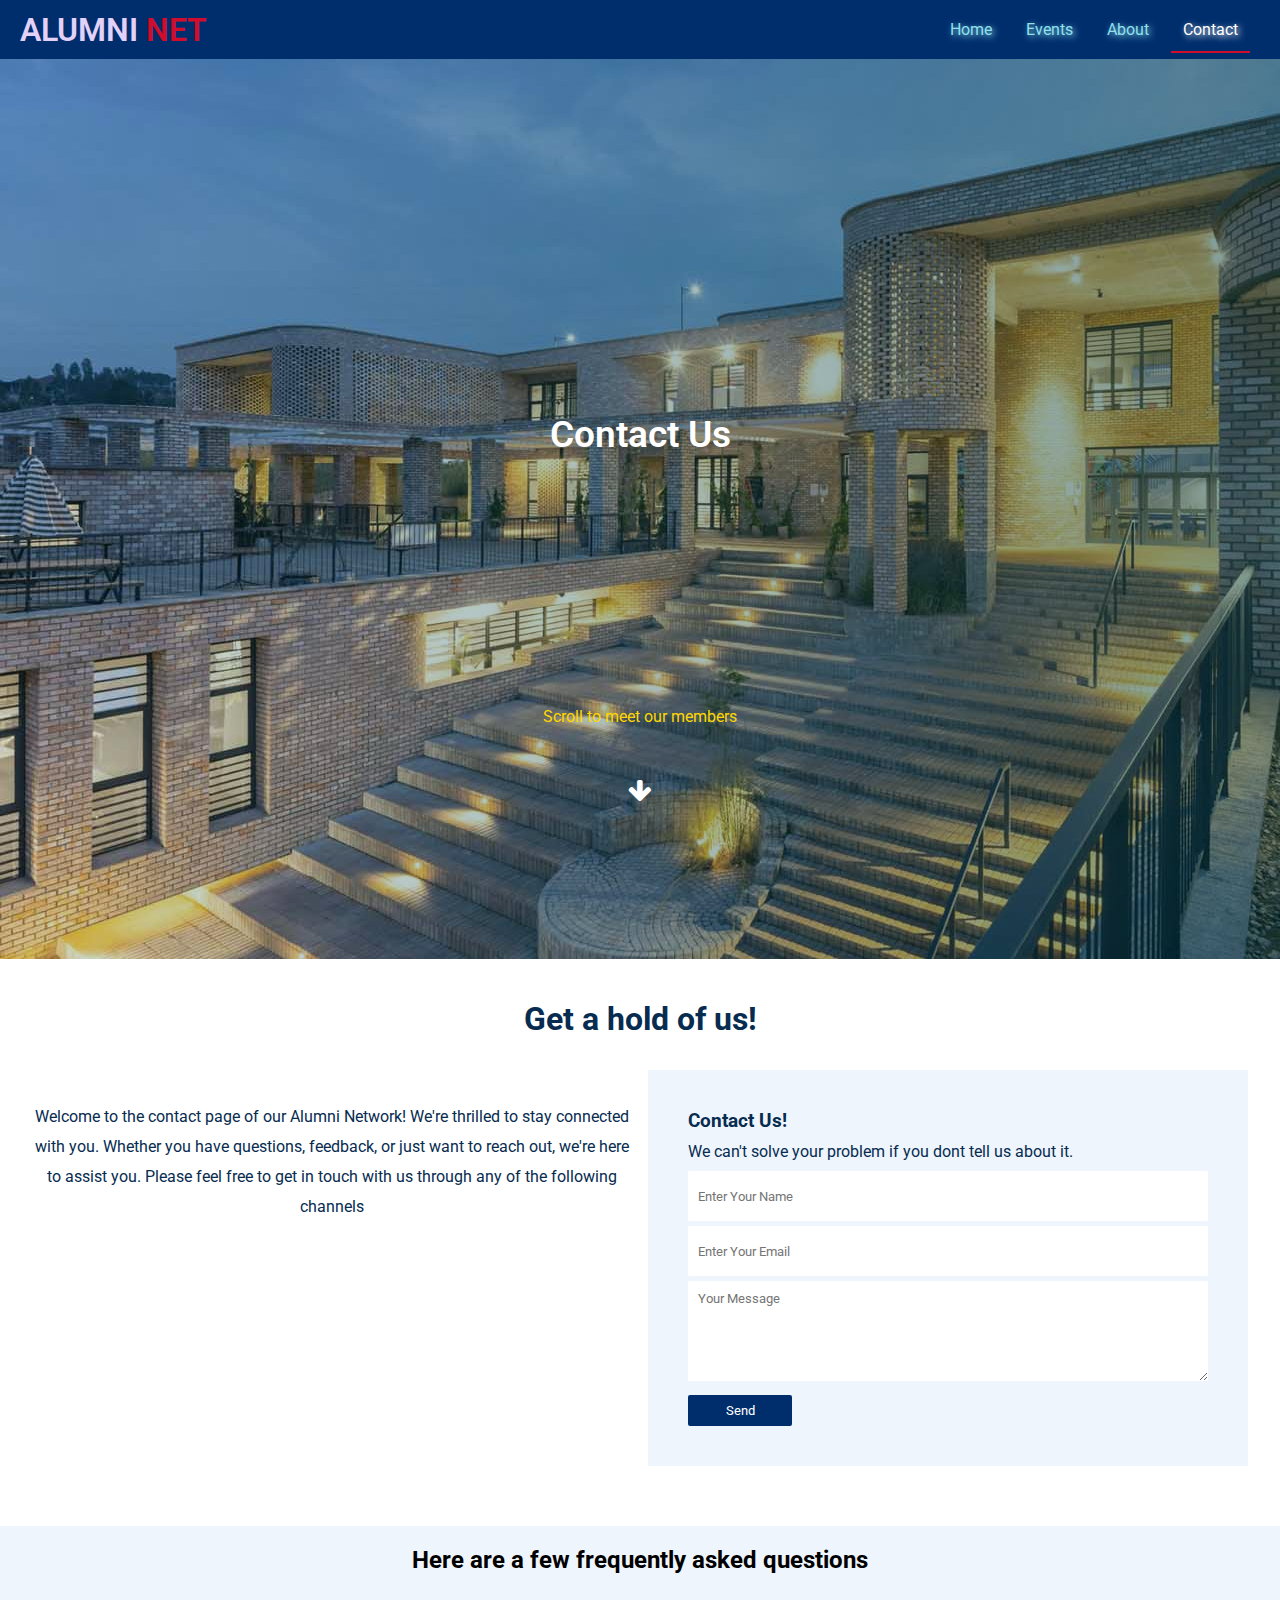
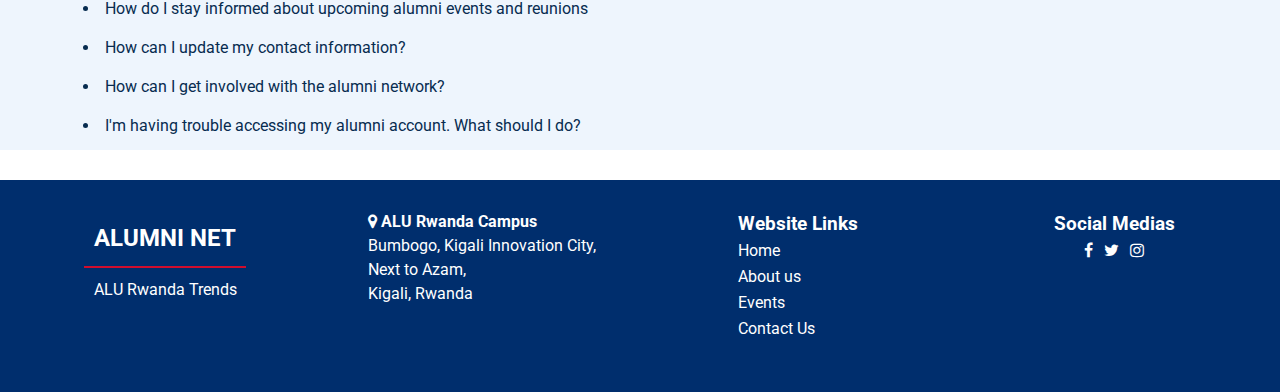
<file: contact.html>
<!-- HTML for Landing page for AlumniNet a website for ALU alumni events -->
<!DOCTYPE html>
<html lang="en">

<head>
    <meta charset="UTF-8"> <!-- Sets the character encoding for the document -->
    <meta name="viewport" content="width=device-width, initial-scale=1.0">
    <!-- Sets the viewport settings for responsive design -->
    <meta name="description"
        content="AlumniNet is your official online hub for staying connected to your alma mater and fellow alumni.">
    <!-- Meta description -->
    <title>AlumniNet - Contact</title> <!-- Sets the title of the document -->
    <link rel="stylesheet" href="assets/style.css"> <!-- Links to an external stylesheet -->
    <link rel="stylesheet" href="https://cdnjs.cloudflare.com/ajax/libs/font-awesome/4.7.0/css/font-awesome.min.css"> <!-- Link to font awesome icons -->
    <link rel="icon" href="images/teamwork-graduates-cap-alumni-logo-vector-design-illustration-teamwork-graduates-cap-alumni-logo-vector-120926619.webp"> <!-- favicon -->

<body>
    <!-- Header section with logo and navigation -->
    <header>
        <input type="checkbox" id="menu-checkbox" hidden>
        <nav id="main-nav">
            <h1 class="animal-zoom"><span>ALUmni</span><span> NET</span></h1>
            <ul class="animal-zoom" id="menu">
                <li class="nav-list-items"><a class="nav-items " href="index.html">Home</a></li>
                <li class="nav-list-items"><a class="nav-items" href="events.html">Events</a></li>
                <li class="nav-list-items"><a class="nav-items" href="about.html">About</a></li>
                <li class="nav-list-items"><a class="nav-items active" href="#contact">Contact</a></li>
            </ul>
            <label for="menu-checkbox" id="menu-icon"><i class="fa fa-bars text-white"></i></label>
        </nav>
        <div class="container main relative h-100 w-100 flex items-center ">
            <article class="detail-container absolute">
                <h2 class="p-10 animal-zoom text-center">Contact Us</h2>
                <div class="small-text">
                    <div class="flex gap-10">
                    </div>
                </div>
            </article>
            <span class="scroll-down">Scroll to meet our members</span>
            <a href="#contact-us"><i class="fa fa-arrow-down" aria-hidden="true"></i></a>
            <div class="">
                <div class="gradient-overlay"></div>
                <img src="images/F_1804_N46_indd.jpg" alt="" class="icon-bg contact-us-banner">
                <!-- <video class="icon-bg" loop autoplay muted>
                    <source src="./video/video.mp4" type="video/mp4">
                    Your browser does not support the video tag.
                </video> -->

            </div>
        </div>

    </header>



    <!-- Main content of the page -->
    <main id="contact-us">
<article class="contact-us-article">
    <h2 class="contact-us-title">Get a hold of us!</h2>
      <div class="form-section">
       <div class="contact-us-details">
        <p class="">
            Welcome to the contact page of our Alumni Network! We're thrilled to stay connected with you. Whether you have questions, feedback, or just want to reach out, we're here to assist you. Please feel free to get in touch with us through any of the following channels
        </p>
       </div>
       <div>
        
        <form action="" class="contact-form">
            <h3 class="form-title">Contact Us!</h3>
        <p class="form-description">We can't solve your problem if you dont tell us about it.</p>
            <input type="text" placeholder="Enter Your Name" class="input-tag">
            <input type="email" placeholder="Enter Your Email" class="input-tag">
            <textarea placeholder="Your Message" class=""></textarea>
            <button class="send-message"> Send</button>
        </form>
       </div>

      </div>
</article>    
<article class="faq">
    <h2 class="faq-title">Here are a few frequently asked questions</h2>
    <div class=" faq-questions">
    <ul>
        <li>
             <div class="faq-div">
                <p
            class="faq-single-question"
            >
                How do I stay informed about upcoming alumni events and reunions
                </p>
                <p class="faq-single-answer">
                Stay informed about upcoming events and reunions by subscribing to our newsletter and following us on social media. We regularly post event announcements and updates on our website, Facebook, Twitter, and LinkedIn pages
                </p>
    </div>
        </li>
        <li>
                <div class="faq-div">
        <p
            class="faq-single-question"
            >
             How can I update my contact information?
        </p>
        <p class="faq-single-answer">
          To update your contact information, please log in to your alumni account and navigate to the profile section. From there, you can edit your details, including your email address, phone number, and mailing address.
        </p>
    </div>
        </li>
        <li>
            <div class="faq-div">
        <p
            class="faq-single-question"
            >
            How can I get involved with the alumni network?
        </p>
        <p class="faq-single-answer">
            There are many ways to get involved with our alumni network! You can attend events, join committees, mentor current students, or even volunteer your time to help organize reunions or networking opportunities. Keep an eye on our website and social media channels for upcoming opportunities to get involved
        </p>
    </div>
        </li>
        <li>
              <div class="faq-div">
        <p
            class="faq-single-question"
            >
            I'm having trouble accessing my alumni account. What should I do?
        </p>
        <p class="faq-single-answer">
            If you're experiencing difficulty accessing your alumni account, please contact our support team. We'll be happy to assist you in resolving any login issues or technical difficulties you may be encountering.
        </p>
    </div>
        </li>
    </ul>
   

    
  
    </div>
</article>   
    </main>

    <!-- Footer section with address and contact information -->
    <footer class="footer flex  justify-between gap-20 p-20  wrap relative w-100 ">
        <div class="gradient-overlay br-footer"></div>

        <div class="box z-2">
            <h2 class="p-10 title pt-0">
                ALUMNI NET
            </h2>
            <span>ALU Rwanda Trends</span>
        </div>
        <div class="box z-2">
            <address>
                <i class="fa fa-map-marker"></i> <strong>ALU Rwanda Campus</strong>
                <br>Bumbogo, Kigali Innovation
                City,<br>Next to Azam,<br>Kigali, Rwanda
            </address>
        </div>
        <div class="box z-2">
            <div>
                <h3>Website Links</h3>
                <a class="dec-none" href="index.html">Home</a>
                <a class="dec-none" href="about.html">About us</a>
                <a class="dec-none" href="events.html">Events</a>
                <a class="dec-none" href="events.html">Contact Us</a>
            </div>
        </div>
        <div class="box z-2">
            <h3>Social Medias</h3>
            <div class="flex gap-10">
                <a class="dec-none" href="#"><i class="fa fa-facebook-f"></i></a>
                <a class="dec-none" href="#"><i class="fa fa-twitter"></i></a>
                <a class="dec-none" href="#"><i class="fa fa-instagram"></i></a>
            </div>
        </div>
    </footer>
</body>

</html>
</file>
<file: assets/style.css>
/* Imported fonts from google fonts */
@import url("https://fonts.googleapis.com/css2?family=Poppins:ital,wght@0,100;0,200;0,300;0,400;0,500;0,600;0,700;0,800;0,900;1,100;1,200;1,300;1,400;1,500;1,600;1,700;1,800;1,900&family=Roboto:ital,wght@0,100;0,300;0,400;0,500;0,700;0,900;1,100;1,300;1,400;1,500;1,700;1,900&display=swap");

* {
  padding: 0;
  box-sizing: border-box;
  transition: all 0.4s ease;
  margin: 0;
  font-family: "Roboto", sans-serif;
  font-style: normal;
}

html {
  scroll-behavior: smooth;
}

header {
  /* Header Container*/
  background: rgba(32, 119, 145, 0.9);
  height: 100vh;
  position: relative;
}

strong {
  font-weight: bolder;
}

header #main-nav {
  /* For The Navigation Bar*/
  padding: 10px 20px;
  display: flex;
  top: 0;
  z-index: 10;
  position: sticky;
  justify-content: space-between;
  align-items: center;
  /* background: rgba(0, 0, 0, 0.5); */
  background: #002e6d;
}

header #main-nav h1 span {
  /* For The Heading Logo*/
  font-weight: 600;
  color: white;
  text-transform: uppercase;
}

header #main-nav h1 span:nth-child(1) {
  /* For The Heading Logo aLUMIN*/
  color: #e2d1f9;
}

header #main-nav h1 span:nth-child(2) {
  /* For The Heading Logo NET*/
  color: #d00d2d;
}

header #main-nav ul {
  display: flex;
  gap: 10px;
  padding: 10px;
  list-style: none;
}

header #main-nav ul .nav-items {
  padding: 12px;
  text-decoration: none;
  font-weight: 400;
  color: #8fe0ec;
  text-shadow: 2px 2px 6px;
  border-bottom: 2px solid rgba(0, 0, 0, 0);
}

header #main-nav ul .nav-items:hover {
  color: white;
  border-bottom: 2px solid #d00d2d;
  transition: all 0.4s ease;
}

header #main-nav ul .nav-items.active {
  color: white;
  border-bottom: 2px solid #d00d2d;
  transition: all 0.4s ease;
}

header #main-nav ul .nav-list-items:hover {
  transform: scale(1.1);
  transition: all 0.4s ease-i;
}

/*--
headers SLiders
--*/
header .img-container {
  width: 100%;
  position: relative;
  overflow: hidden;
}

header .img-container .icon-bg {
  width: 100%;
  height: 100vh;
  object-fit: cover;
  z-index: 1;
  /* Ensure the image stays above the gradient overlay */
}

.gradient-overlay {
  /* for Gradient Overlay on image*/
  position: absolute;
  top: 0;
  left: 0;
  width: 100%;
  height: 100%;
  background: linear-gradient(
    to right,
    rgba(29, 92, 89, 0.2),
    rgba(6, 61, 57, 0.5)
  );
  z-index: 2;
  /* Ensure the gradient overlay stays above the image */
}

.gradient-overlay.br-red {
  background: linear-gradient(
    to right,
    rgba(32, 119, 145, 0.9),
    rgba(6, 50, 61, 0.5)
  );
}

.gradient-overlay.br-footer {
  background: #002e6d;
  background-repeat: no-repeat;
  background-size: cover;
}

header .detail-container {
  /* for Image Detail Container*/
  width: clamp(100%, 100%, 100%);
  z-index: 3;
  margin-top: -150px;

  color: white;
  overflow: hidden;
  font-family: "Poppins", sans-serif;
}

header .detail-container h2 {
  /* for Headerof image continer*/
  font-size: calc(1.5rem + 1vw);
  font-weight: 600;
  padding: 30px;
  padding-bottom: 0px;
}

header .detail-container .small-text {
  /* for small text of image container*/
  padding: 30px;
  padding-bottom: 0px;
  width: 65%;
  line-height: 25px;
}

header .detail-container .small-text .texts-md {
  font-weight: 100;
  font-size: 18px;
}
header .detail-container .small-text .texts-md.main {
  font-weight: 300;
}

.container.main {
  /* for image and deatils container */
  overflow: hidden;
  margin-bottom: 50px;
}

/*
main styles
*/
.link {
  text-decoration: none;
  color: #2382ff;
}

main {
  width: 100%;
  color: #072c50;
  overflow: auto;
}

main .comming-events {
  width: 100%;
  margin: 4px 0;
  padding: 12px;
  text-align: center;
  background: white;
}

main .comming-events h2 {
  padding: 12px;
}

main .comming-events .box {
  border-radius: 10px;
  width: calc(25% - 20px);
  margin-bottom: 20px;
  box-shadow: 2px 0px 20px 2px rgba(0, 0, 0, 0.1);
  text-align: center;
  height: fit-content;
  box-sizing: border-box;
}

main .comming-events .box:hover {
  transform: scale(1.1);
}

main .comming-events .box .img {
  border-radius: 10px 10px 0px 0px;
  transition: all 0.4s ease;
  width: 100%;
  overflow: hidden;
  height: 200px;
}

main .comming-events .box .img img {
  transition: all 0.4s ease;
  width: 100%;
  height: 100%;
  object-fit: cover;
}

main .comming-events .box .img img:hover {
  transform: scale(1.1);
  cursor: pointer;
}

main .comming-events .box .text {
  height: 46px;
  padding: 10px;
}

.date {
  font-weight: bold;
}

.about-us {
  text-align: center;
  margin: 100px auto 0;
}

.team h2 {
  margin-bottom: 10px;
}

.sticky {
  position: sticky;
  top: 0;
}
.team-member h3 {
  color: teal;
}

.team-member img {
  width: 40vw;
  height: 40vw;
  object-fit: cover;
  border-radius: 40px;
  box-shadow: 0 2px 6px 2px;
}

.team-member figure img:first-child {
  position: absolute;
}

.team-member figure:hover img:first-child {
  width: 150px;
  transition: all 1s ease;
}

/*  */

:root {
  --level-one: translateZ(3rem);
  --level-two: translateZ(6rem);
  --level-three: translateZ(9rem);

  --fw-normal: 400;
  --fw-bold: 700;
}

.card {
  height: 300px;
  width: 200px;
  overflow: hidden;
}

.card__content {
  position: relative;
  padding: 15em 5em;
  transition: transform 3s;
  transform-style: preserve-3d;
}

.card:hover .card__content {
  transform: rotateY(0.5turn);
}

.card__front,
.card__back {
  position: absolute;
  top: 0;
  bottom: 0;
  left: 0;
  right: 0;
  backface-visibility: hidden;
  transform-style: preserve-3d;
}

.card__front {
  background-color: #00000088;
  background-blend-mode: overlay;
  font-weight: bold;
  background-size: cover;
  background-repeat: no-repeat;
  color: lightcoral;
  border-radius: 6px;
}
.card__title {
  font-size: 1rem;
  transform: var(--level-three);
  margin-top: 50%;
}

.card__subtitle {
  transform: var(--level-two);
  letter-spacing: 4px;
  font-size: 0.75rem;
  font-weight: var(--fw-bold);
}

.card__body {
  transform: var(--level-two);
  font-weight: var(fw-normal);
  font-size: 1rem;
  line-height: 1.6;
  margin-top: 30px;
}

.card__back {
  transform: rotateY(0.5turn);
  background: url(https://s3-us-west-2.amazonaws.com/s.cdpn.io/308367/fair.jpg);
  color: violet;
  border-radius: 6px;
}

/*  */

.scroll-down {
  color: gold;
  position: absolute;
  z-index: 4;
  left: 50%;
  transform: translateX(-50%);
  top: 72vh;
}
header .fa-arrow-down {
  color: white;
  font-size: 1.6em;
  display: block;
  position: absolute;
  z-index: 4;
  left: 50%;
  transform: translateX(-50%);
  top: 80vh;
  animation: bounce 1.5s infinite ease-in-out;
}

@keyframes bounce {
  0%,
  20%,
  50%,
  80%,
  100% {
    transform: translateY(0);
  }
  40% {
    transform: translateY(-20px);
  }
  60% {
    transform: translateY(-8px);
  }
}

.gap-40 {
  gap: 40px;
}
/*---------our servce*/
main .about-us .service {
  border-radius: 10px;
  width: calc(25% - 20px);
  display: flex;
  flex-direction: column;
  align-items: center;
  justify-content: center;
  margin-bottom: 20px;
  box-shadow: 2px 0px 20px 2px rgba(0, 0, 0, 0.1);
  text-align: center;
  transition: all 0.4s ease;
  height: fit-content;
  box-sizing: border-box;
}

main .about-us .service .img {
  width: 100px;
  transition: all 0.4s ease;
  height: 100px;
  background: #eef5fd;
  overflow: hidden;
  border-radius: 100px;
  margin: 10px auto;
}

main .about-us .service:hover {
  transform: scale(1.1);
  cursor: pointer;
}

main .about-us .service .img:hover {
  transform: rotate(10deg);
}

main .about-us .service .img img {
  width: 100%;
  height: 100%;
  object-fit: contain;
}

main .about-us .service .img img:hover {
  transform: scale(1.1);
  cursor: pointer;
}

main .about-us .service.five {
  background: none;
  box-shadow: 0px 0px 0px 0px;
  width: calc(20% - 20px);
}
main .about-us .service.three {
  background: grey;

  border-radius: 100px 0px 100px 0px;
  width: calc(30% - 20px);
}

.footer {
  margin: 30px auto 0;
  color: white;
}

.footer .box {
  line-height: 1.5;
  border-radius: 10px;
  width: calc(25% - 20px);
  display: flex;
  flex-direction: column;
  align-items: center;
  justify-content: center;
  margin-bottom: 20px;
  transition: all 0.4s ease;
  height: fit-content;
  padding: 10px;
  box-sizing: border-box;
}

.footer .box a {
  width: 100%;
  display: block;
  color: white;
  text-align: left;
  padding: 1px;
  padding-left: 0;
}

.footer .box a:hover {
  padding-left: 10px;
}

header #main-nav #menu-icon {
  display: none;
  font-size: 29px;
  cursor: pointer;
}
#contact-us {
  margin-top: 100px;
  background: white;
}
.contact-us-article {
  display: flex;
  flex-direction: column;
  justify-content: center;
  width: 100%;
}
.contact-us-title {
  padding-bottom: 2rem;
  font-size: xx-large;
  text-align: center;
}
.contact-us-details {
  width: 90%;
  text-align: center;
  line-height: 30px;
  padding-top: 2rem;
}

.form-section {
  display: flex;
  justify-content: space-around;
  padding-left: 2rem;
  padding-right: 2rem;
  gap: 1rem;
  width: 100%;
}
.form-section div {
  width: 50%;
}
.input-tag {
  border-radius: 1px;
  border-color: grey;
  border: 1px;
  padding: 10px;
  margin-top: 5px;
  width: 100%;
  min-width: 100%;
  max-width: 100%;
  min-height: 30px;
  max-height: 100px;
  height: 50px;
  outline: none;
}
textarea {
  min-width: 100%;
  max-width: 100%;
  min-height: 100px;
  max-height: 100px;
  height: 50px;
  outline: none;
  border: 0;
  margin-top: 5px;
  padding: 10px;
}
.contact-form {
  background-color: #eef5fd;
  padding: 40px;
}
.send-message {
  margin-top: 10px;
  min-width: 20%;
  padding-top: 8px;
  padding-bottom: 8px;
  background-color: #002e6d;
  color: white;
  border-radius: 2px;
  cursor: pointer;
  border: 0;
}

.form-title {
  margin-bottom: 10px;
}
.form-description {
  margin-bottom: 5px;
}

.faq {
  background-color: #eef5fd;
  margin-top: 60px;
  padding-top: 20px;
  padding-left: 100px;
  padding-right: 100px;
}
.faq-title {
  text-align: center;
  color: black;
  margin-bottom: 20px;
}

.faq-questions {
  display: flex;
  flex-direction: column;
}
.faq-single-question {
  padding: 5px;
  margin-bottom: 10px;
  cursor: pointer;
}
.faq-single-answer {
  padding-left: 5px;
  padding-right: 5px;
  width: 50%;
  font-style: italic;
  color: gray;
  font-weight: 300;
  max-height: 0;
  overflow: hidden;
}
.faq-single-question:hover {
  font-weight: 500;
  font-size: large;
}
.faq-div:hover > .faq-single-answer {
  max-height: 1000px;
  transition: all 1s ease;
}
/* 
============================================== Animations Styles
*/
.animal-zoom {
  animation: title 2s ease;
}

@keyframes title {
  0% {
    transform: scale(0.5);
  }

  100% {
    transform: scale(1);
  }
}

/* 
============================================== Main Styles
*/

.btn {
  padding: 12px;
  border: 0px;
  font-size: 16px;
  border-radius: 5px;
}
.text-blue {
  color: rgb(51, 88, 255);
}
.lst-non {
  list-style: none;
}
.f-12 {
  font-size: 12px;
}
.f-17 {
  font-size: 17px;
}
.f-20 {
  font-size: 20px;
}
.f-30 {
  font-size: 30px;
}
.f-40 {
  font-size: 40px;
}
.block {
  display: block;
}
.bg-green {
  background: rgb(46, 163, 46);
}

.pointer {
  cursor: pointer;
}

.bg-red {
  background: #d00d2d;
}

.bg-blue {
  background: rgb(41, 87, 238);
}

.bg-green:hover {
  background: rgb(62, 218, 62);
}

.pointer {
  cursor: pointer;
}

.bg-red:hover {
  background: rgb(236, 77, 77);
}

.bg-blue:hover {
  background: rgb(53, 92, 218);
}

.h-100 {
  height: 100%;
}

.circle-100 {
  border-radius: 100px;
}

.bg-none {
  box-shadow: 0px 0px 0px 0px rgba(0, 0, 0, 0);
  background: none;
}

.dec-none {
  text-decoration: none;
}

.rounded-10 {
  border-radius: 10px;
}



.w-100 {
  width: 100%;
}
.w-fit {
  width: fit-content;
}
.relative {
  position: relative;
}

.absolute {
  position: absolute;
}

.flex {
  display: flex;
}
.font-bold {
  font-weight: bold;
}
.font-bold-200 {
  font-weight: 200;
}
.font-bold-300 {
  font-weight: 300;
}
.font-bold-500 {
  font-weight: 500;
}
.font-bold-700 {
  font-weight: 700;
}
.font-bold-900 {
  font-weight: 900;
}
.m-auto {
  margin: auto;
}
.m-0 {
  margin: 0;
}
.w-90 {
  width: 80%;
}

.w-80 {
  width: 80%;
}

.w-70 {
  width: 70%;
}

.w-50 {
  width: 50%;
}

.z-1 {
  z-index: 1;
}

.z-2 {
  z-index: 2;
}

.z-3 {
  z-index: 3;
}

.z-4 {
  z-index: 4;
}

.top-0 {
  top: 0;
}

.left-0 {
  left: 0;
}

.top-10 {
  top: 10px;
}

.left-10 {
  left: 10px;
}

.justify-center {
  justify-content: center;
}

.justify-between {
  justify-content: space-between;
}

.justify-around {
  justify-content: space-around;
}

.items-center {
  align-items: center;
}

.items-stretch {
  align-items: stretch;
}

.title {
  width: fit-content;
  margin: 10px auto;
  border-bottom: 2px solid #d00d2d;
}
.nav-cat {
  background: #1b5c9e;
  border-radius: 100px;
  min-width: fit-content;
}
.nav-cat:hover {
  background: #3388dd;
}
.nav-cat:focus {
  background: #3388dd;
}
.nav-cat:active {
  background: #3388dd;
}
.title.m-0 {
  margin: 0;
}
.gap-10 {
  gap: 10px;
}

.gap-20 {
  gap: 20px;
}

.wrap {
  flex-wrap: wrap;
}

.p-10 {
  padding: 10px;
}

.p-20 {
  padding: 20px;
}

.text-white {
  color: white;
}

.text-red {
  color: rgb(255, 51, 51);
}

.text-sm {
  font-size: 0.875vw;
  /* Equivalent to 14px */
}

.text-center {
  text-align: center;
}

.text-md {
  font-size: 1vw;
  /* Equivalent to 16px (root font size) */
}

.text-lg {
  font-size: 1.25vw;
  /* Equivalent to 20px */
}

.text-xl {
  font-size: 2.5vw;
  /* Equivalent to 24px */
}

.text-xls {
  font-size: 2.75vw;
  /* Equivalent to 28px */
}

.text-xxl {
  font-size: 3vw;
  /* Equivalent to 32px */
}

.text-xxxl {
  font-size: 4.25vw;
  /* Equivalent to 36px */
}

.text-blue {
  color: rgb(51, 88, 255);
}

.p-4 {
  padding: 4;
}

.mt-3 {
  margin-top: 3px;
}

.mt-6 {
  margin-top: 6px;
}

.mt-10 {
  margin-top: 10px;
}

.mt-13 {
  margin-top: 13px;
}

.mt-20 {
  margin-top: 20px;
}
.mt-30 {
  margin-top: 30px;
}
.mt-40 {
  margin-top: 40px;
}

.mb-3 {
  margin-bottom: 3px;
}

.mb-6 {
  margin-bottom: 6px;
}

.mb-10 {
  margin-bottom: 10px;
}
.overflow-hidden {
  overflow: hidden;
}
.mb-13 {
  margin-bottom: 13px;
}

.mb-20 {
  margin-bottom: 20px;
}
.mb-30 {
  margin-bottom: 30px;
}
.mb-40 {
  margin-bottom: 40px;
}
.mt-auto {
  margin: auto;
}
.m-10-auto {
  margin: 10px auto;
}
.p-3 {
  padding: 3px;
}

.p-10 {
  padding: 10px;
}

.p-20 {
  padding: 20px;
}

.pl-0 {
  padding-left: 0px;
}

.pt-0 {
  padding-top: 0px;
}
.sub-title {
  color: red;
  text-align: left;
  padding: 10px;
}
.clip-text {
  overflow: hidden;
  text-overflow: ellipsis;
  display: -webkit-box;
  -webkit-line-clamp: 2;
  -webkit-box-orient: vertical;
  line-height: 1.4;
}
.clip-text.h-auto {
  margin: 5px auto;
  height: 40px;
}
.magic-round {
  border-radius: 100px 0px 0px 100px;
}
.img-cover {
  object-fit: cover;
  width: 100%;
  height: 100%;
}
/* 
== End Main Styles
*/

/* Media query for responsive layout */
@media (max-width: 1208px) {
  main .comming-events .box {
    width: calc(50% - 20px);
    /* Two columns on smaller screens */
  }

  .footer .box {
    width: calc(50% - 20px);
    /* Two columns on smaller screens */
  }

  main .about-us .service {
    width: calc(50% - 20px);
    /* Two columns on smaller screens */
  }

  main .comming-events .box .img {
    height: 260px;
  }

  main .about-us .service.five {
    width: calc(50% - 20px);
  }
}

@media (max-width: 768px) {
  main .comming-events .box {
    width: calc(50% - 20px);
    /* Two columns on smaller screens */
  }

  main .about-us .service {
    width: calc(50% - 20px);
    /* Two columns on smaller screens */
  }

  main .comming-events .box .img {
    height: 200px;
  }

  header #main-nav #menu {
    display: none;
    position: absolute;
    background: rgba(0, 0, 0, 0.5);
    right: 0;
    animation: left-to-right 0.5s ease-out;
    top: 55px;
    max-height: 300px;
  }
  @keyframes left-to-right {
    0% {
      right: -100%;
    }
    100% {
      right: 0;
    }
  }
  header #main-nav #menu .nav-list-items {
    width: 100%;
    padding: 12px;
  }

  header #main-nav #menu-icon {
    display: inline;
  }
  .btn.res {
    font-size: 16px;
  }

  /* Apply styles when the checkbox is checked */
  #menu-checkbox:checked + #main-nav #menu {
    display: block;
  }
  .form-section {
    flex-direction: column;
  }
  .form-section div {
    width: 100%;
  }
}

@media (max-width: 676px) {
  main .comming-events .box {
    width: 100%;
    /* Single column on extra small screens */
  }

  .footer .box {
    width: 100%;
    /* Single column on extra small screens */
  }

  .card {
    width: 400px;
  }

  main .comming-events .box .img {
    height: 280px;
  }

  main .about-us .service {
    width: 100%;
    /* Single column on extra small screens */
  }

  main .about-us .service.five {
    width: calc(80% - 20px);
  }

  header .detail-container .small-text {
    width: 100%;
  }

  header #main-nav #menu {
    display: none;
    position: absolute;
    background: rgba(0, 0, 0, 0.5);
    right: 0;
    animation: left-to-right 0.5s ease-out;
    top: 55px;
    max-height: 300px;
  }
  @keyframes left-to-right {
    0% {
      right: -100%;
    }
    100% {
      right: 0;
    }
  }
  header #main-nav #menu .nav-list-items {
    width: 100%;
    padding: 12px;
  }

  header #main-nav #menu-icon {
    display: inline;
  }
  .btn.res {
    font-size: 16px;
  }

  /* Apply styles when the checkbox is checked */
  #menu-checkbox:checked + #main-nav #menu {
    display: block;
  }
  .form-section {
    flex-direction: column;
  }
  .faq-title {
    font-size: large;
  }
}
</file>
